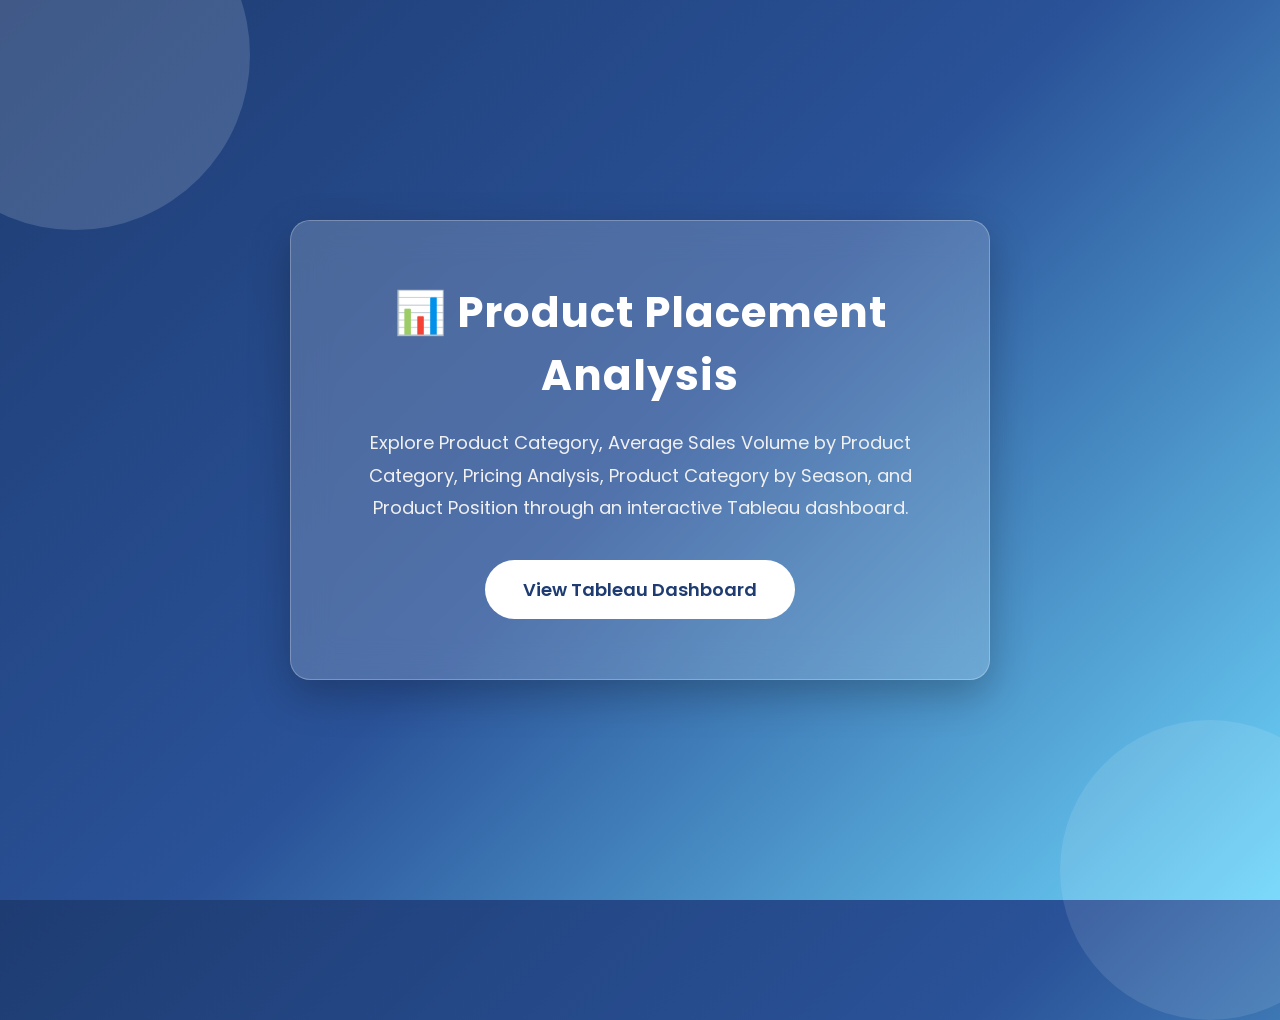
<file: Project Files/index1.html>
<!DOCTYPE html>
<html lang="en">
<head>
    <meta charset="UTF-8">
    <meta name="viewport" content="width=device-width, initial-scale=1.0">
    <title>Product Placement Analysis</title>

    <link rel="stylesheet" href="style.css">
    
</head>

<body>

    <div class="container">

        <h1>📊 Product Placement Analysis</h1>

        <p>
            Explore Product Category, Average Sales Volume by Product Category,
            Pricing Analysis, Product Category by Season, and Product Position
            through an interactive Tableau dashboard.
        </p>

        <a class="btn"
           href="https://public.tableau.com/views/productplacement/Story1?:language=en-US&:sid=&:redirect=auth&:display_count=n&:origin=viz_share_link"
           target="_blank">
            View Tableau Dashboard
        </a>

    </div>

</body>
</html>
</file>
<file: Project Files/style.css>
/* Google Font */
@import url('https://fonts.googleapis.com/css2?family=Poppins:wght@300;400;500;600;700&display=swap');

*{
    margin:0;
    padding:0;
    box-sizing:border-box;
    font-family:'Poppins',sans-serif;
}

body{

    min-height:100vh;
    display:flex;
    justify-content:center;
    align-items:center;

    background:linear-gradient(
        135deg,
        #1e3c72 0%,
        #2a5298 50%,
        #6dd5fa 100%
    );

    overflow:hidden;
}

/* Background circles */

body::before{
    content:"";
    position:absolute;
    width:350px;
    height:350px;
    background:rgba(255,255,255,.15);
    border-radius:50%;
    top:-120px;
    left:-100px;
}

body::after{
    content:"";
    position:absolute;
    width:300px;
    height:300px;
    background:rgba(255,255,255,.1);
    border-radius:50%;
    bottom:-120px;
    right:-80px;
}

/* Card */

.container{

    position:relative;
    z-index:2;

    width:90%;
    max-width:700px;

    background:rgba(255,255,255,.18);

    backdrop-filter:blur(18px);
    -webkit-backdrop-filter:blur(18px);

    border:1px solid rgba(255,255,255,.25);

    padding:60px 45px;

    border-radius:20px;

    text-align:center;

    box-shadow:0 15px 40px rgba(0,0,0,.25);

    animation:fadeIn 1s ease;
}

/* Heading */

.container h1{

    font-size:42px;

    color:#ffffff;

    margin-bottom:20px;

    letter-spacing:1px;
}

/* Paragraph */

.container p{

    color:#f1f1f1;

    font-size:18px;

    line-height:1.8;

    margin-bottom:35px;
}

/* Button */

.btn{

    display:inline-block;

    padding:16px 38px;

    background:#ffffff;

    color:#1e3c72;

    font-size:18px;

    font-weight:600;

    text-decoration:none;

    border-radius:40px;

    transition:.35s;
}

.btn:hover{

    background:#ffd54f;

    color:#000;

    transform:translateY(-5px);

    box-shadow:0 12px 25px rgba(0,0,0,.3);
}

/* Animation */

@keyframes fadeIn{

    from{
        opacity:0;
        transform:translateY(30px);
    }

    to{
        opacity:1;
        transform:translateY(0);
    }

}

/* Mobile */

@media(max-width:768px){

    .container{

        padding:40px 25px;

    }

    .container h1{

        font-size:32px;

    }

    .container p{

        font-size:16px;

    }

    .btn{

        width:100%;
    }

}
</file>
